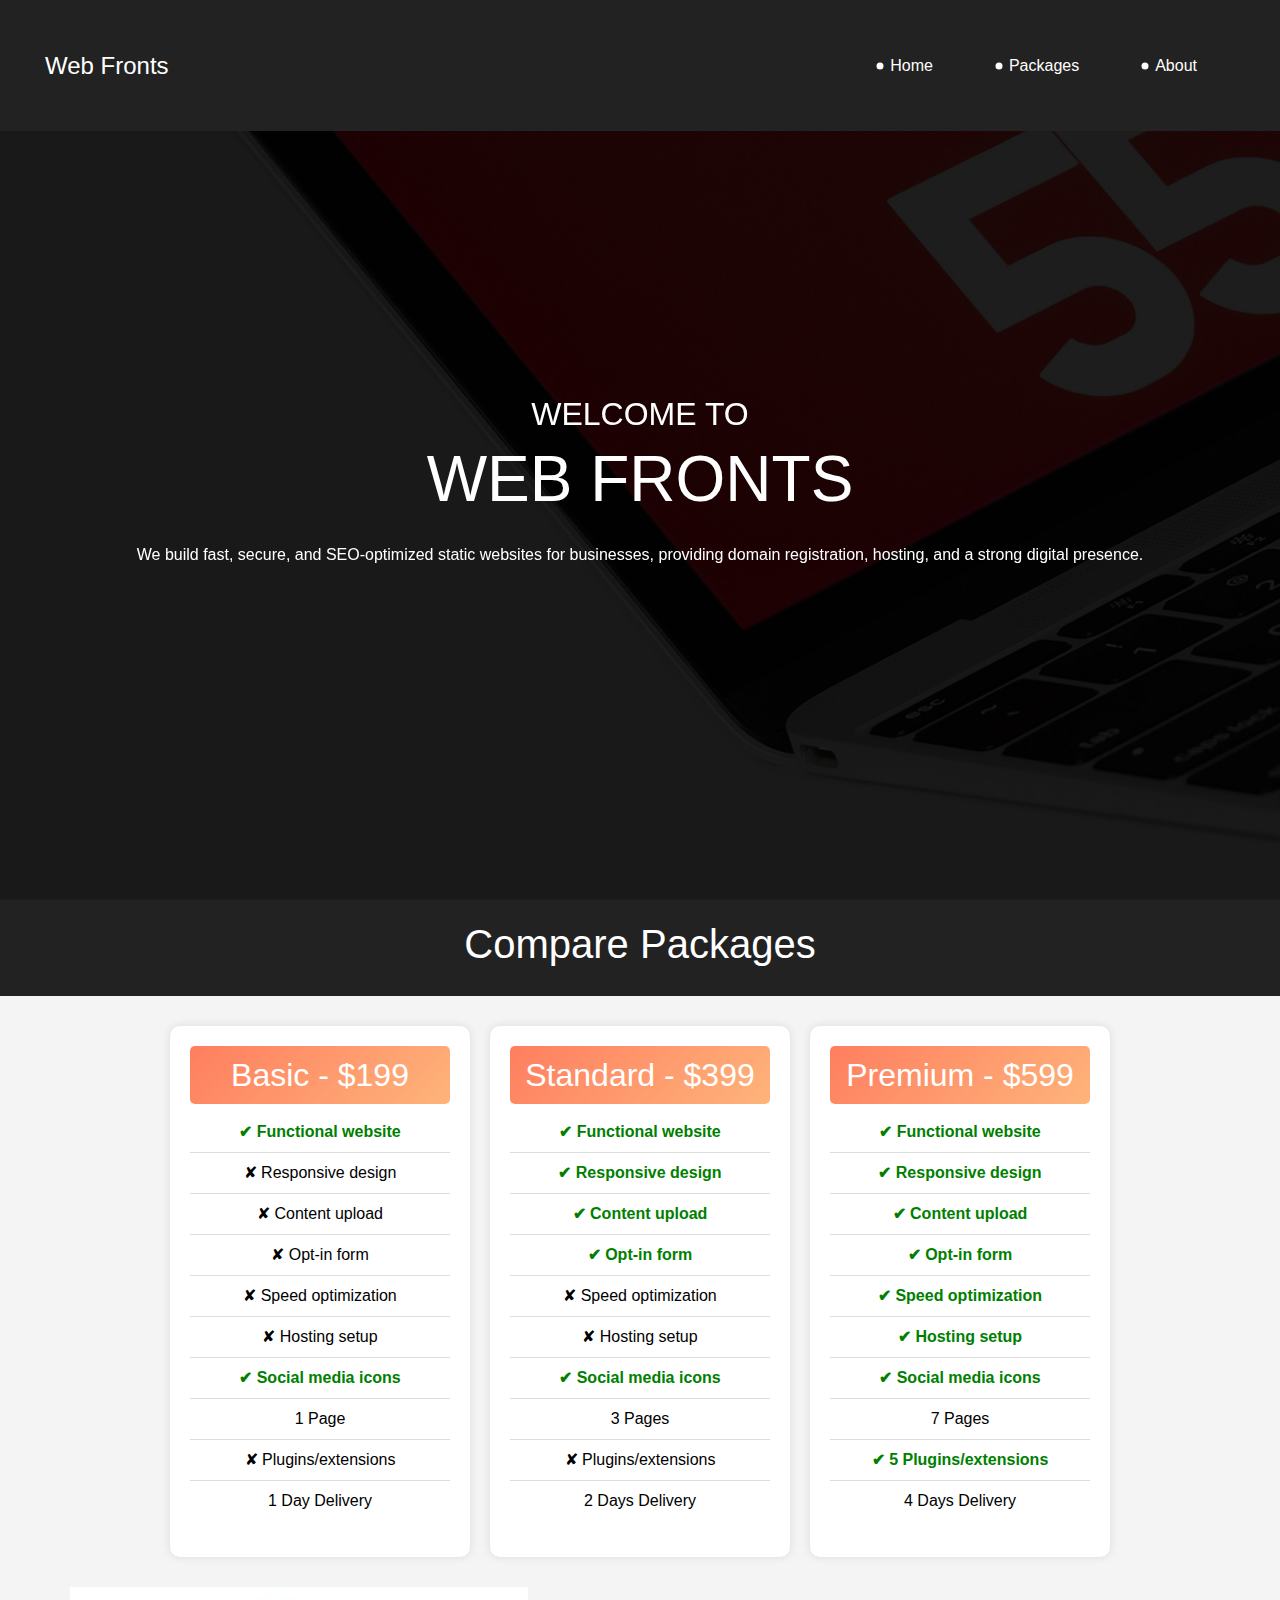
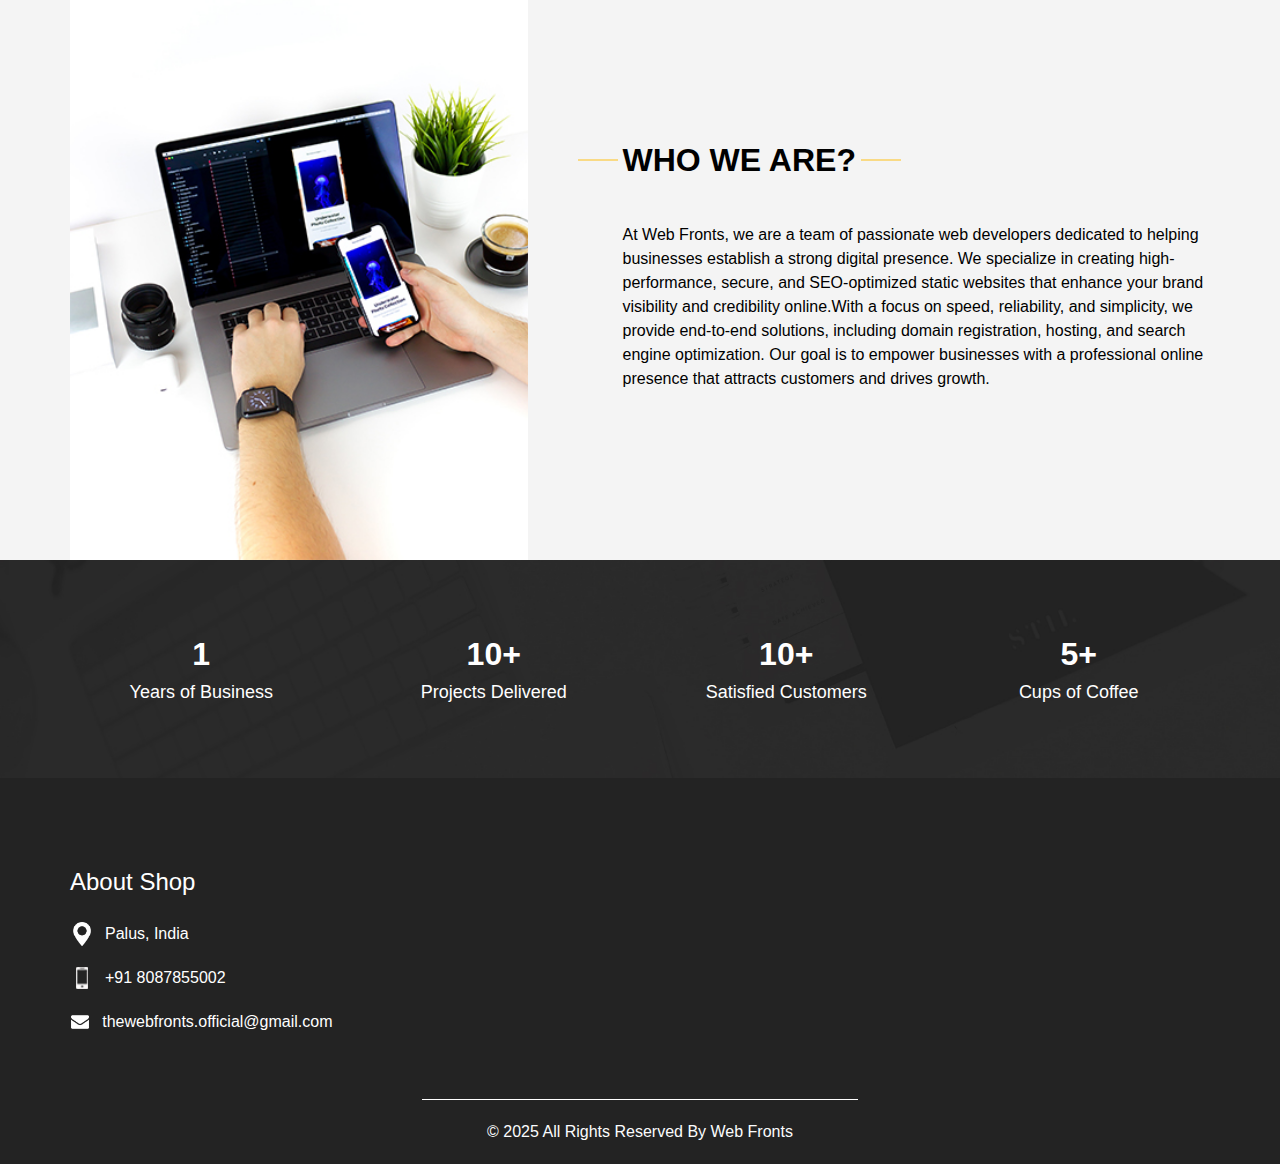
<file: index.html>
<!DOCTYPE html>
<html>

<head>
  <!-- Basic -->
  <meta charset="utf-8" />
  <meta http-equiv="X-UA-Compatible" content="IE=edge" />
  <!-- Mobile Metas -->
  <meta name="viewport" content="width=device-width, initial-scale=1, shrink-to-fit=no" />
  <!-- Site Metas -->
  <meta name="keywords" content="Web Developement" />
  <meta name="description" content="Web Developement" />
  <meta name="author" content="Harshal Gavali" />

  <title>Web Fronts</title>
  <link rel="icon" type="image/png" href="./images/logo.jpeg">


  <!-- bootstrap core css -->
  <link rel="stylesheet" type="text/css" href="css/bootstrap.css" />

  <!-- Custom styles for this template -->
  <link href="css/style.css" rel="stylesheet" />
  <!-- responsive style -->
  <link href="css/responsive.css" rel="stylesheet" />
  <!-- package style -->
  <link href="css/package.css" rel="stylesheet" />

</head>

<body>
  <div class="hero_area">
    <!-- header section strats -->
    <header class="header_section">
      <div class="container-fluid">
        <nav class="navbar navbar-expand-lg custom_nav-container pt-3">
          <a class="navbar-brand" href="index.html">
            <span>
              Web Fronts
            </span>
          </a>
          <button class="navbar-toggler" type="button" data-toggle="collapse" data-target="#navbarSupportedContent" aria-controls="navbarSupportedContent" aria-expanded="false" aria-label="Toggle navigation">
            <span class="navbar-toggler-icon"></span>
          </button>

          <div class="collapse navbar-collapse" id="navbarSupportedContent">
            <div class="d-flex ml-auto flex-column flex-lg-row align-items-center">
              <ul class="navbar-nav  ">
                <li class="nav-item active">
                  <a class="nav-link" href="index.html">Home <span class="sr-only">(current)</span></a>
                </li>
                <li class="nav-item">
                  <a class="nav-link" href="packages.html">Packages</a>
                </li>
                <li class="nav-item">
                  <a class="nav-link" href="about.html"> About </a>
                </li>
                
                
              </ul>
          
            </div>
          </div>
        </nav>
      </div>
    </header>
    <!-- end header section -->
    <!-- slider section -->
    <section class=" slider_section position-relative">
      <div class="container">
        <div id="carouselExampleIndicators" class="carousel slide" data-ride="carousel">
          <div class="carousel-inner">
            <div class="carousel-item active">
              <div class="row">
                <div class="col">
                  <div class="detail-box">
                    <div>
                      <h2>
                        welcome to

                      </h2>
                      <h1>
                        Web Fronts
                      </h1>
                      <p>
                        We build fast, secure, and SEO-optimized static websites for businesses, providing domain registration, hosting, and a strong digital presence.
                      </p>
                    </div>
                  </div>
                </div>
              </div>
            </div>
          </div>
        </div>
      </div>
    </section>
  </div>

  
<!-- Package Section -->

<div>
  <header>
    <h1>Compare Packages</h1>
</header>
<div class="package-container">
    <div class="package-card">
        <h2>Basic - $199</h2>
        <ul>
            <li class="checkmark">✔ Functional website</li>
            <li class="crossmark">✘ Responsive design</li>
            <li class="crossmark">✘ Content upload</li>
            <li class="crossmark">✘ Opt-in form</li>
            <li class="crossmark">✘ Speed optimization</li>
            <li class="crossmark">✘ Hosting setup</li>
            <li class="checkmark">✔ Social media icons</li>
            <li>1 Page</li>
            <li class="crossmark">✘ Plugins/extensions</li>
            <li>1 Day Delivery</li>
        </ul>
    </div>
    <div class="package-card">
        <h2>Standard - $399</h2>
        <ul>
            <li class="checkmark">✔ Functional website</li>
            <li class="checkmark">✔ Responsive design</li>
            <li class="checkmark">✔ Content upload</li>
            <li class="checkmark">✔ Opt-in form</li>
            <li class="crossmark">✘ Speed optimization</li>
            <li class="crossmark">✘ Hosting setup</li>
            <li class="checkmark">✔ Social media icons</li>
            <li>3 Pages</li>
            <li class="crossmark">✘ Plugins/extensions</li>
            <li>2 Days Delivery</li>
        </ul>
    </div>
    <div class="package-card">
        <h2>Premium - $599</h2>
        <ul>
            <li class="checkmark">✔ Functional website</li>
            <li class="checkmark">✔ Responsive design</li>
            <li class="checkmark">✔ Content upload</li>
            <li class="checkmark">✔ Opt-in form</li>
            <li class="checkmark">✔ Speed optimization</li>
            <li class="checkmark">✔ Hosting setup</li>
            <li class="checkmark">✔ Social media icons</li>
            <li>7 Pages</li>
            <li class="checkmark">✔ 5 Plugins/extensions</li>
            <li>4 Days Delivery</li>
        </ul>
    </div>
</div>
</div>
<!-- End of package section  -->

 
<!-- who section -->

<section class="who_section ">
  <div class="container">
    <div class="row">
      <div class="col-md-5">
        <div class="img-box">
          <img src="images/who-img.jpg" alt="">
        </div>
      </div>
      <div class="col-md-7">
        <div class="detail-box">
          <div class="heading_container">
            <h2>
              WHO WE ARE?
            </h2>
          </div>
          <p>
            At Web Fronts, we are a team of passionate web developers 
            dedicated to helping businesses establish a strong digital presence. 
            We specialize in creating high-performance, secure, and SEO-optimized static websites 
            that enhance your brand visibility and credibility online.With a focus on speed, reliability, and 
            simplicity, we provide end-to-end solutions, including domain registration, hosting, and 
            search engine optimization. Our goal is to empower businesses with a professional online presence 
            that attracts customers and drives growth.
          </p>
        </div>
      </div>
    </div>
  </div>
</section>

<!-- end who section -->
  

  <!-- target section -->
  <section class="target_section layout_padding2">
    <div class="container">
      <div class="row">
        <div class="col-md-3 col-sm-6">
          <div class="detail-box">
            <h2>
              1
            </h2>
            <h5>
              Years of Business
            </h5>
          </div>
        </div>
        <div class="col-md-3 col-sm-6">
          <div class="detail-box">
            <h2>
              10+
            </h2>
            <h5>
              Projects Delivered
            </h5>
          </div>
        </div>
        <div class="col-md-3 col-sm-6">
          <div class="detail-box">
            <h2>
              10+
            </h2>
            <h5>
              Satisfied Customers
            </h5>
          </div>
        </div>
        <div class="col-md-3 col-sm-6">
          <div class="detail-box">
            <h2>
              5+
            </h2>
            <h5>
              Cups of Coffee
            </h5>
          </div>
        </div>
      </div>
    </div>
  </section>

  <!-- end target section -->


  <!-- info section -->
  <section class="info_section ">
    <div class="container">
      <div class="row">
        <div class="col-md-3">
          <div class="info_contact">
            <h5>
              About Shop
            </h5>
            <div>
              <div class="img-box">
                <img src="images/location-white.png" width="18px" alt="">
              </div>
              <p>
                Palus, India
              </p>
            </div>
            <div>
              <div class="img-box">
                <img src="images/telephone-white.png" width="12px" alt="">
              </div>
              <p>
                +91 8087855002
              </p>
            </div>
            <div>
              <div class="img-box">
                <img src="images/envelope-white.png" width="18px" alt="">
              </div>
              <p>
                thewebfronts.official@gmail.com
              </p>
            </div>
          </div>
        </div>
      </div>
    </div>
  </section>  
  <!-- end info_section -->


  <!-- footer section -->
  <section class="container-fluid footer_section">
    <p>
      &copy; 2025 All Rights Reserved By
      <a>Web Fronts</a>    
    </p>
  </section>
  <!-- footer section -->

  <script type="text/javascript" src="js/jquery-3.4.1.min.js"></script>
  <script type="text/javascript" src="js/bootstrap.js"></script>
  <script type="text/javascript" src="https://cdnjs.cloudflare.com/ajax/libs/OwlCarousel2/2.3.4/owl.carousel.min.js">
  </script>
  <!-- owl carousel script 
    -->
  <script type="text/javascript">
    $(".owl-carousel").owlCarousel({
      loop: true,
      margin: 0,
      navText: [],
      center: true,
      autoplay: true,
      autoplayHoverPause: true,
      responsive: {
        0: {
          items: 1
        },
        1000: {
          items: 3
        }
      }
    });
  </script>
  <!-- end owl carousel script -->
  
</body>

</html>
</file>
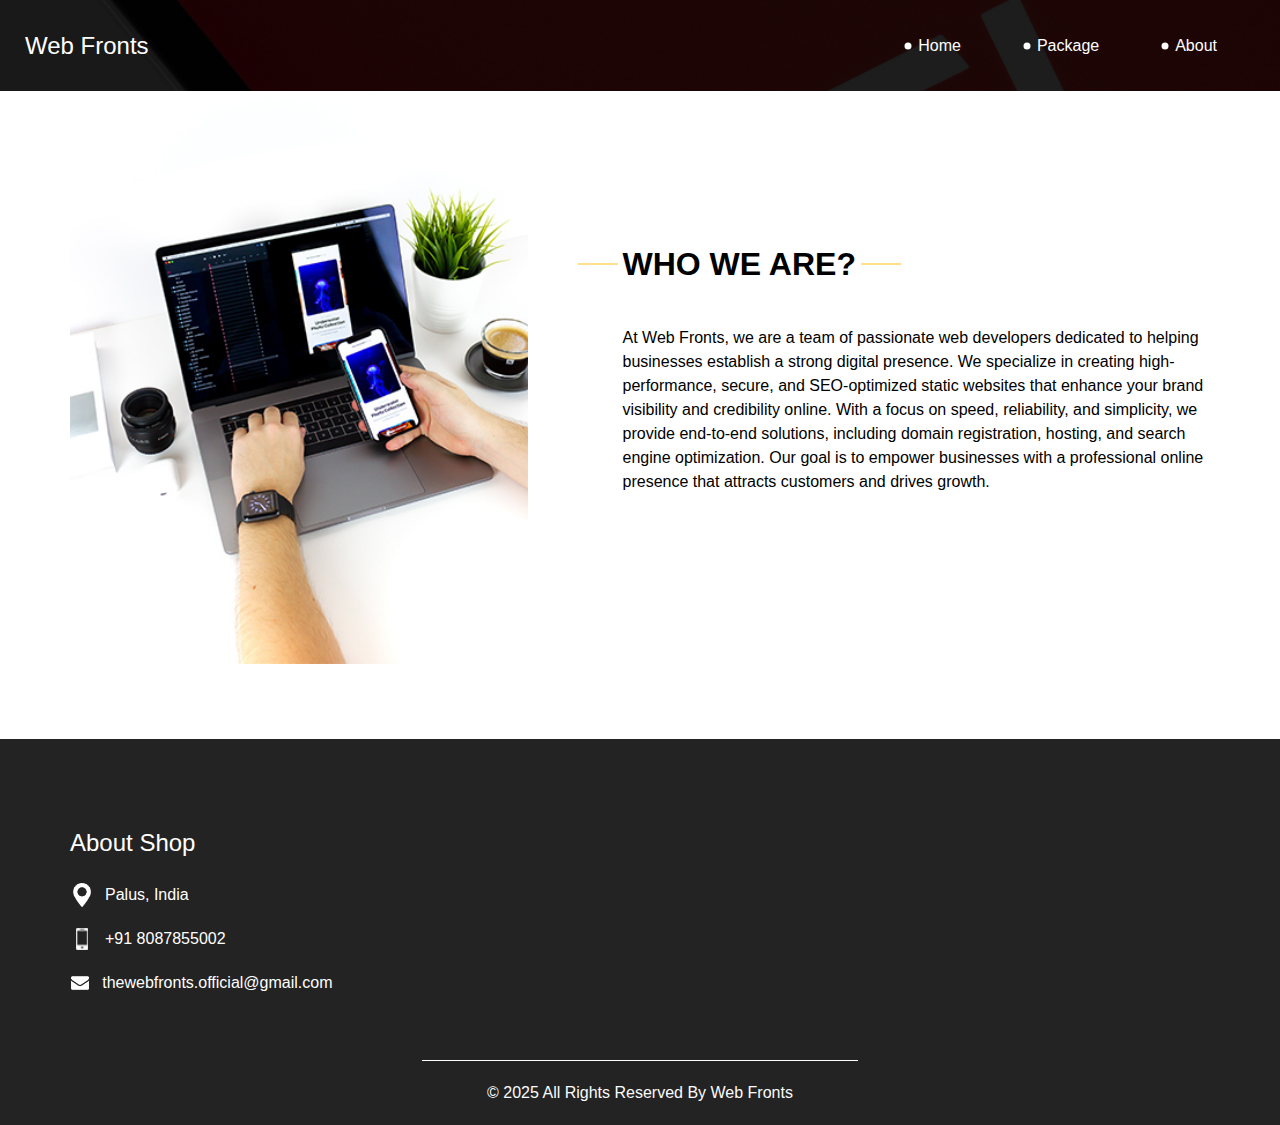
<file: about.html>
<!DOCTYPE html>
<html>

<head>
  <!-- Basic -->
  <meta charset="utf-8" />
  <meta http-equiv="X-UA-Compatible" content="IE=edge" />
  <!-- Mobile Metas -->
  <meta name="viewport" content="width=device-width, initial-scale=1, shrink-to-fit=no" />
  <!-- Site Metas -->
  <meta name="keywords" content="Web Developement" />
  <meta name="description" content="Web Developement" />
  <meta name="author" content="Harshal Gavali" />

  <title>Web Fronts</title>
  <link rel="icon" type="image/png" href="./images/logo.jpeg">



  <!-- bootstrap core css -->
  <link rel="stylesheet" type="text/css" href="css/bootstrap.css" />

  <!-- Custom styles for this template -->
  <link href="css/style.css" rel="stylesheet" />
  <!-- responsive style -->
  <link href="css/responsive.css" rel="stylesheet" />
</head>

<body class="sub_page">
  <div class="hero_area">
    <!-- header section strats -->
    <header class="header_section">
      <div class="container-fluid">
        <nav class="navbar navbar-expand-lg custom_nav-container pt-3">
          <a class="navbar-brand" href="index.html">
            <span>
              Web Fronts
            </span>
          </a>
          <button class="navbar-toggler" type="button" data-toggle="collapse" data-target="#navbarSupportedContent" aria-controls="navbarSupportedContent" aria-expanded="false" aria-label="Toggle navigation">
            <span class="navbar-toggler-icon"></span>
          </button>

          <div class="collapse navbar-collapse" id="navbarSupportedContent">
            <div class="d-flex ml-auto flex-column flex-lg-row align-items-center">
              <ul class="navbar-nav  ">
                <li class="nav-item active">
                  <a class="nav-link" href="index.html">Home <span class="sr-only">(current)</span></a>
                </li>
                <li class="nav-item">
                  <a class="nav-link" href="packages.html"> Package </a>
                </li>
                <li class="nav-item">
                  <a class="nav-link" href="about.html"> About </a>
                </li>
               
              </ul>
            </div>
          </div>
        </nav>
      </div>
    </header>
    <!-- end header section -->
  </div>


  <!-- who section -->

  <section class="who_section layout_padding">
    <div class="container">
      <div class="row">
        <div class="col-md-5">
          <div class="img-box">
            <img src="images/who-img.jpg" alt="">
          </div>
        </div>
        <div class="col-md-7">
          <div class="detail-box">
            <div class="heading_container">
              <h2>
                WHO WE ARE?
              </h2>
            </div>
            <p>
              At Web Fronts, we are a team of passionate web developers dedicated to helping businesses establish a 
              strong digital presence. We specialize in creating high-performance, secure, and SEO-optimized static 
              websites that enhance your brand visibility and credibility online. With a focus on speed, reliability, 
              and simplicity, we provide end-to-end solutions, including domain registration, hosting, and search engine 
              optimization. Our goal is to empower businesses with a professional online presence that attracts customers 
              and drives growth.
            </p>
          
          </div>
        </div>
      </div>
    </div>
  </section>

  <!-- end who section -->


  <!-- info section -->
  <section class="info_section ">
    <div class="container">
      <div class="row">
        <div class="col-md-3">
          <div class="info_contact">
            <h5>
              About Shop
            </h5>
            <div>
              <div class="img-box">
                <img src="images/location-white.png" width="18px" alt="">
              </div>
              <p>
                Palus, India
              </p>
            </div>
            <div>
              <div class="img-box">
                <img src="images/telephone-white.png" width="12px" alt="">
              </div>
              <p>
                +91 8087855002
              </p>
            </div>
            <div>
              <div class="img-box">
                <img src="images/envelope-white.png" width="18px" alt="">
              </div>
              <p>
                thewebfronts.official@gmail.com
              </p>
            </div>
          </div>
        </div>
      </div>
    </div>    
  </section>

  <!-- end info_section -->


  <!-- footer section -->
  <section class="container-fluid footer_section">
    <p>
      &copy; 2025 All Rights Reserved By
      <a>Web Fronts</a>
    </p>
  </section>
  <!-- footer section -->

  <script type="text/javascript" src="js/jquery-3.4.1.min.js"></script>
  <script type="text/javascript" src="js/bootstrap.js"></script>
  <script type="text/javascript" src="https://cdnjs.cloudflare.com/ajax/libs/OwlCarousel2/2.3.4/owl.carousel.min.js">
  </script>
  <!-- owl carousel script 
    -->
  <script type="text/javascript">
    $(".owl-carousel").owlCarousel({
      loop: true,
      margin: 0,
      navText: [],
      center: true,
      autoplay: true,
      autoplayHoverPause: true,
      responsive: {
        0: {
          items: 1
        },
        1000: {
          items: 3
        }
      }
    });
  </script>
  <!-- end owl carousel script -->

</body>

</html>
</file>
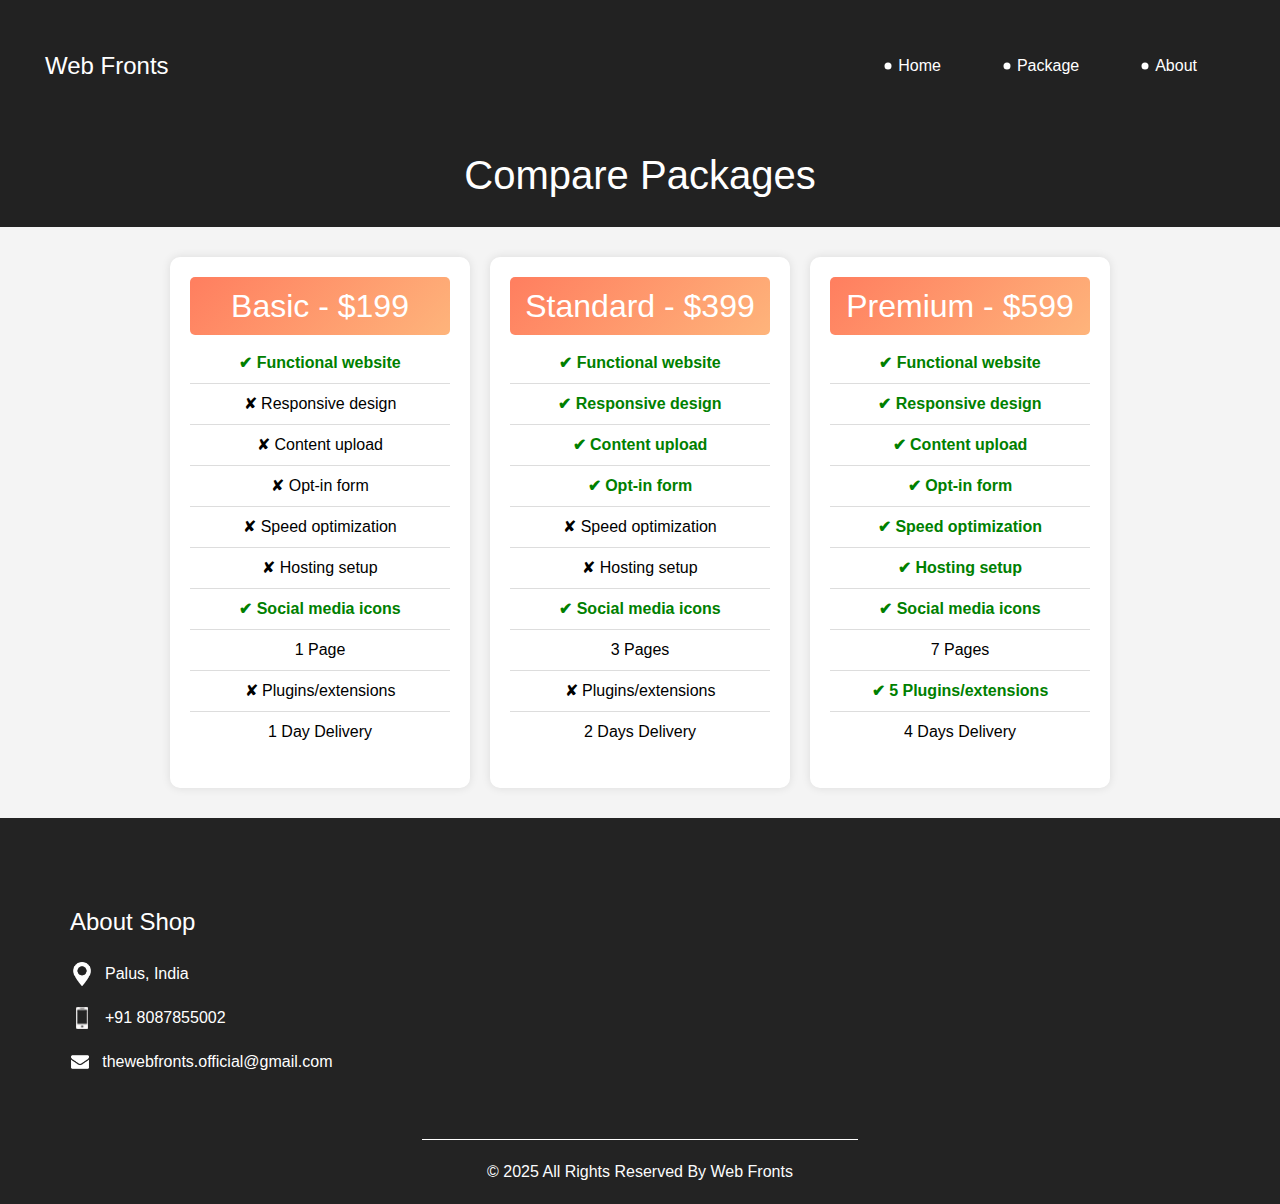
<file: packages.html>
<!-- New Packages Page -->
<!DOCTYPE html>
<html lang="en">
<head>
    <!-- Basic -->
  <meta charset="utf-8" />
  <meta http-equiv="X-UA-Compatible" content="IE=edge" />
  <!-- Mobile Metas -->
  <meta name="viewport" content="width=device-width, initial-scale=1, shrink-to-fit=no" />
  <!-- Site Metas -->
  <meta name="keywords" content="Web Developement" />
  <meta name="description" content="Web Developement" />
  <meta name="author" content="Harshal Gavali" />

  <title>Web Fronts Packages</title>
  <link rel="icon" type="image/png" href="./images/logo.jpeg">



  <!-- bootstrap core css -->
  <link rel="stylesheet" type="text/css" href="css/bootstrap.css" />

  <!-- Custom styles for this template -->
  <link href="css/style.css" rel="stylesheet" />
  <!-- responsive style -->
  <link href="css/responsive.css" rel="stylesheet" />

  <link href="css/package.css" rel="stylesheet" />

</head>
<body class="sub_page">
    <div class="hero_area">
        <!-- header section strats -->
        <header class="header_section">
          <div class="container-fluid">
            <nav class="navbar navbar-expand-lg custom_nav-container pt-3">
              <a class="navbar-brand" href="index.html">
                <span>
                  Web Fronts
                </span>
              </a>
              <button class="navbar-toggler" type="button" data-toggle="collapse" data-target="#navbarSupportedContent" aria-controls="navbarSupportedContent" aria-expanded="false" aria-label="Toggle navigation">
                <span class="navbar-toggler-icon"></span>
              </button>
    
              <div class="collapse navbar-collapse" id="navbarSupportedContent">
                <div class="d-flex ml-auto flex-column flex-lg-row align-items-center">
                  <ul class="navbar-nav  ">
                    <li class="nav-item active">
                      <a class="nav-link" href="index.html">Home <span class="sr-only">(current)</span></a>
                    </li>

                    <li class="nav-item">
                        <a class="nav-link" href="packages.html"> Package </a>
                    </li>

                    <li class="nav-item">
                      <a class="nav-link" href="about.html"> About </a>
                    </li>
                  </ul>
                </div>
              </div>
            </nav>
          </div>
        </header>
        <!-- end header section -->
      </div>

      <header>
        <h1>Compare Packages</h1>
    </header>
    <div class="package-container">
        <div class="package-card">
            <h2>Basic - $199</h2>
            <ul>
                <li class="checkmark">✔ Functional website</li>
                <li class="crossmark">✘ Responsive design</li>
                <li class="crossmark">✘ Content upload</li>
                <li class="crossmark">✘ Opt-in form</li>
                <li class="crossmark">✘ Speed optimization</li>
                <li class="crossmark">✘ Hosting setup</li>
                <li class="checkmark">✔ Social media icons</li>
                <li>1 Page</li>
                <li class="crossmark">✘ Plugins/extensions</li>
                <li>1 Day Delivery</li>
            </ul>
        </div>
        <div class="package-card">
            <h2>Standard - $399</h2>
            <ul>
                <li class="checkmark">✔ Functional website</li>
                <li class="checkmark">✔ Responsive design</li>
                <li class="checkmark">✔ Content upload</li>
                <li class="checkmark">✔ Opt-in form</li>
                <li class="crossmark">✘ Speed optimization</li>
                <li class="crossmark">✘ Hosting setup</li>
                <li class="checkmark">✔ Social media icons</li>
                <li>3 Pages</li>
                <li class="crossmark">✘ Plugins/extensions</li>
                <li>2 Days Delivery</li>
            </ul>
        </div>
        <div class="package-card">
            <h2>Premium - $599</h2>
            <ul>
                <li class="checkmark">✔ Functional website</li>
                <li class="checkmark">✔ Responsive design</li>
                <li class="checkmark">✔ Content upload</li>
                <li class="checkmark">✔ Opt-in form</li>
                <li class="checkmark">✔ Speed optimization</li>
                <li class="checkmark">✔ Hosting setup</li>
                <li class="checkmark">✔ Social media icons</li>
                <li>7 Pages</li>
                <li class="checkmark">✔ 5 Plugins/extensions</li>
                <li>4 Days Delivery</li>
            </ul>
        </div>
    </div>

<!-- info section -->
<section class="info_section ">
    <div class="container">
      <div class="row">
        <div class="col-md-3">
          <div class="info_contact">
            <h5>
              About Shop
            </h5>
            <div>
              <div class="img-box">
                <img src="images/location-white.png" width="18px" alt="">
              </div>
              <p>
                Palus, India
              </p>
            </div>
            <div>
              <div class="img-box">
                <img src="images/telephone-white.png" width="12px" alt="">
              </div>
              <p>
                +91 8087855002
              </p>
            </div>
            <div>
              <div class="img-box">
                <img src="images/envelope-white.png" width="18px" alt="">
              </div>
              <p>
                thewebfronts.official@gmail.com
              </p>
            </div>
          </div>
        </div>
      </div>
    </div>    
  </section>

  <!-- end info_section -->


  <!-- footer section -->
  <section class="container-fluid footer_section">
    <p>
      &copy; 2025 All Rights Reserved By
      <a>Web Fronts</a>
    </p>
  </section>
  <!-- footer section -->

  <script type="text/javascript" src="js/jquery-3.4.1.min.js"></script>
  <script type="text/javascript" src="js/bootstrap.js"></script>
  <script type="text/javascript" src="https://cdnjs.cloudflare.com/ajax/libs/OwlCarousel2/2.3.4/owl.carousel.min.js">
  </script>
  <!-- owl carousel script 
    -->
  <script type="text/javascript">
    $(".owl-carousel").owlCarousel({
      loop: true,
      margin: 0,
      navText: [],
      center: true,
      autoplay: true,
      autoplayHoverPause: true,
      responsive: {
        0: {
          items: 1
        },
        1000: {
          items: 3
        }
      }
    });
  </script>
  <!-- end owl carousel script -->
</body>
</html>
</file>
<file: css/style.css>
body {
  font-family: "Poppins", sans-serif;
  color: #000000;
  background-color: #ffffff;
}

html, body {
  overflow-x: hidden;
  width: 100%;
}

.layout_padding {
  padding: 75px 0;
}

.layout_padding2 {
  padding: 45px 0;
}

.layout_padding2-top {
  padding-top: 45px;
}

.layout_padding2-bottom {
  padding-bottom: 45px;
}

.layout_padding-top {
  padding-top: 75px;
}

.layout_padding-bottom {
  padding-bottom: 75px;
}

.heading_container {
  display: -webkit-box;
  display: -ms-flexbox;
  display: flex;
  -webkit-box-orient: vertical;
  -webkit-box-direction: normal;
      -ms-flex-direction: column;
          flex-direction: column;
  -webkit-box-align: start;
      -ms-flex-align: start;
          align-items: flex-start;
}

.heading_container h2 {
  font-weight: bold;
  text-transform: uppercase;
  position: relative;
}

.heading_container h2::before, .heading_container h2::after {
  content: "";
  position: absolute;
  top: 50%;
  width: 40px;
  height: 1px;
  background-color: #fec016;
}

.heading_container h2::before {
  left: -5px;
  -webkit-transform: translate(-100%, -50%);
          transform: translate(-100%, -50%);
}

.heading_container h2::after {
  right: -5px;
  -webkit-transform: translate(100%, -50%);
          transform: translate(100%, -50%);
}

/*header section*/
.hero_area {
  height: 100vh;
  background-color: #b5caee;
  background-image: url(../images/hero-bg.jpg);
  background-size: cover;
}

.sub_page .hero_area {
  height: auto;
}

.sub_page .who_section.layout_padding {
  padding-top: 0;
}

.hero_area.sub_pages {
  height: auto;
}

.header_section .container-fluid {
  padding-right: 25px;
  padding-left: 25px;
}

.header_section .nav_container {
  margin: 0 auto;
}

.custom_nav-container.navbar-expand-lg .navbar-nav .nav-link {
  margin: 10px 30px;
  color: #ffffff;
  text-align: center;
  position: relative;
}

.custom_nav-container.navbar-expand-lg .navbar-nav .nav-link::before {
  content: "";
  position: absolute;
  top: 50%;
  left: -2px;
  -webkit-transform: translate(-50%, -50%);
          transform: translate(-50%, -50%);
  width: 7px;
  height: 7px;
  border-radius: 100%;
  background-color: #ffffff;
}

a,
a:hover,
a:focus {
  text-decoration: none;
}

a:hover,
a:focus {
  color: initial;
}

.btn,
.btn:focus {
  outline: none !important;
  -webkit-box-shadow: none;
          box-shadow: none;
}

.user_option {
  display: -webkit-box;
  display: -ms-flexbox;
  display: flex;
  -webkit-box-align: center;
      -ms-flex-align: center;
          align-items: center;
}

.custom_nav-container .nav_search-btn {
  background-image: url(../images/search-icon.png);
  background-size: 22px;
  background-repeat: no-repeat;
  background-position-y: 7px;
  width: 35px;
  height: 35px;
  padding: 0;
  border: none;
}

.navbar-brand {
  display: -webkit-box;
  display: -ms-flexbox;
  display: flex;
  -webkit-box-align: center;
      -ms-flex-align: center;
          align-items: center;
  font-family: 'Open Sans', sans-serif;
}

.navbar-brand span {
  font-size: 24px;
  color: #ffffff;
}

.custom_nav-container {
  z-index: 99999;
  padding: 15px 0;
}

.custom_nav-container .navbar-toggler {
  outline: none;
}

.custom_nav-container .navbar-toggler .navbar-toggler-icon {
  background-image: url(../images/menu.png);
  background-size: 55px;
}

/*end header section*/
.slider_section {
  height: 90%;
  display: -webkit-box;
  display: -ms-flexbox;
  display: flex;
  -webkit-box-align: center;
      -ms-flex-align: center;
          align-items: center;
  color: #ffffff;
}

.slider_section .detail-box {
  text-align: center;
  margin-bottom: 110px;
}

.slider_section .detail-box h1 {
  font-size: 4rem;
  text-transform: uppercase;
}

.slider_section .detail-box h2 {
  text-transform: uppercase;
}

.slider_section .detail-box p {
  margin-top: 25px;
}

.slider_section .detail-box a {
  display: inline-block;
  padding: 10px 55px;
  background-color: #ffffff;
  border: 1px solid #ffffff;
  color: #000000;
  border-radius: 20px 20px 0 20px;
  margin-top: 35px;
}

.slider_section .detail-box a:hover {
  background-color: transparent;
  color: #ffffff;
}

.slider_section #carouselExampleIndicators {
  bottom: 0;
}

.slider_section #carouselExampleIndicators li {
  width: 15px;
  height: 15px;
  background-color: transparent;
  border: 3px solid #ffffff;
  border-radius: 100%;
  opacity: 1;
}

.do_section .heading_container {
  -webkit-box-align: center;
      -ms-flex-align: center;
          align-items: center;
  text-align: center;
}

.do_section .do_container {
  display: -webkit-box;
  display: -ms-flexbox;
  display: flex;
  -ms-flex-wrap: wrap;
      flex-wrap: wrap;
  -webkit-box-pack: center;
      -ms-flex-pack: center;
          justify-content: center;
  padding-top: 10px;
}

.do_section .do_container .box {
  text-align: center;
  position: relative;
  z-index: 5;
  margin: 35px 25px 0 25px;
}

.do_section .do_container .box .img-box {
  width: 120px;
  height: 120px;
  display: -webkit-box;
  display: -ms-flexbox;
  display: flex;
  -webkit-box-pack: center;
      -ms-flex-pack: center;
          justify-content: center;
  -webkit-box-align: center;
      -ms-flex-align: center;
          align-items: center;
  background-color: #353434;
  border-radius: 100%;
}

.do_section .do_container .box .img-box img {
  width: 45px;
}

.do_section .do_container .box .detail-box {
  margin-top: 35px;
}

.do_section .do_container .box:hover .img-box {
  background-color: #fec016;
}

.do_section .do_container .arrow_bg::before {
  content: "";
  position: absolute;
  top: -23px;
  left: -17px;
  width: 262%;
  height: 90%;
  z-index: 3;
  background-size: cover;
}

.do_section .do_container .arrow-start::before {
  background-image: url(../images/arrow-start.png);
}

.do_section .do_container .arrow-middle::before {
  background-image: url(../images/arrow-middle.png);
}

.do_section .do_container .arrow-end::before {
  background-image: url(../images/arrow-end.png);
}

.who_section .row {
  -webkit-box-align: center;
      -ms-flex-align: center;
          align-items: center;
}

.who_section .img-box img {
  width: 100%;
}

.who_section .detail-box {
  margin-left: 65px;
}

.who_section .detail-box p {
  margin-top: 35px;
}

.who_section .detail-box a {
  display: inline-block;
  padding: 8px 30px;
  background-color: #353434;
  border: 1px solid #353434;
  color: #ffffff;
  border-radius: 20px 20px 0 20px;
  margin-top: 35px;
}

.who_section .detail-box a:hover {
  background-color: transparent;
  color: #353434;
}

.work_section .work_container {
  display: -webkit-box;
  display: -ms-flexbox;
  display: flex;
  -ms-flex-wrap: wrap;
      flex-wrap: wrap;
  margin: 0 -1%;
}

.work_section .work_container .box {
  min-width: 300px;
  display: -webkit-box;
  display: -ms-flexbox;
  display: flex;
  -webkit-box-align: stretch;
      -ms-flex-align: stretch;
          align-items: stretch;
}

.work_section .work_container .box img {
  width: 100%;
}

.work_section .work_container .box.b-2, .work_section .work_container .box.b-3 {
  width: 43.5%;
}

.work_section .work_container .box.b-1, .work_section .work_container .box.b-4 {
  width: 56.5%;
}

.client_section {
  padding-bottom: 150px;
}

.client_section .heading_container {
  -webkit-box-align: center;
      -ms-flex-align: center;
          align-items: center;
  margin-bottom: 45px;
}

.client_section .box {
  padding: 20px;
  display: -webkit-box;
  display: -ms-flexbox;
  display: flex;
  -webkit-box-orient: vertical;
  -webkit-box-direction: normal;
      -ms-flex-direction: column;
          flex-direction: column;
  -webkit-box-align: center;
      -ms-flex-align: center;
          align-items: center;
  text-align: center;
  margin: 20px;
}

.client_section .box .img-box {
  width: 60px;
}

.client_section .box .img-box img {
  width: 100%;
}

.client_section .box .detail-box {
  margin-top: 35px;
  display: -webkit-box;
  display: -ms-flexbox;
  display: flex;
  -webkit-box-orient: vertical;
  -webkit-box-direction: normal;
      -ms-flex-direction: column;
          flex-direction: column;
  -webkit-box-align: center;
      -ms-flex-align: center;
          align-items: center;
}

.client_section .box .detail-box h5 {
  text-transform: uppercase;
  font-weight: bold;
  font-size: 18px;
}

.client_section .box .detail-box h5 span {
  text-transform: none;
  font-size: 16px;
  font-weight: normal;
  color: #fec016;
}

.client_section .box .detail-box img {
  width: 15px;
  margin: 35px 0;
}

.client_section .carousel-wrap {
  margin: 0 auto;
  padding: 0;
  position: relative;
}

.client_section .owl-nav > div {
  margin-top: -26px;
  position: absolute;
  top: 50%;
  color: #cdcbcd;
}

.client_section .owl-carousel .owl-nav .owl-prev,
.client_section .owl-carousel .owl-nav .owl-next {
  width: 50px;
  height: 50px;
  background-color: #000000;
  background-size: 16px;
  background-position: center;
  border-radius: 100%;
  background-repeat: no-repeat;
  position: absolute;
  bottom: -75px;
  outline: none;
}

.client_section .owl-carousel .owl-nav .owl-prev:hover,
.client_section .owl-carousel .owl-nav .owl-next:hover {
  background-color: rgba(0, 0, 0, 0.8);
}

.client_section .owl-carousel .owl-nav .owl-prev {
  background-image: url(../images/prev.png);
  left: 50%;
  -webkit-transform: translateX(-102%);
          transform: translateX(-102%);
}

.client_section .owl-carousel .owl-nav .owl-next {
  right: 50%;
  background-image: url(../images/next.png);
  -webkit-transform: translateX(102%);
          transform: translateX(102%);
}

.client_section .owl-carousel .owl-dots.disabled,
.client_section .owl-carousel .owl-nav.disabled {
  display: block;
}

.client_section .owl-item.active.center .box {
  -webkit-box-shadow: 0 0 20px 0 rgba(0, 0, 0, 0.2);
          box-shadow: 0 0 20px 0 rgba(0, 0, 0, 0.2);
}

.target_section {
  background-image: url(../images/target-bg.jpg);
  background-size: cover;
  color: #ffffff;
  text-align: center;
}

.target_section .detail-box {
  margin: 30px 0;
}

.target_section h2 {
  font-weight: bold;
}

.target_section h5 {
  font-size: 18px;
  font-weight: 500;
}

/* contact section */
.contact_section .heading_container {
  -webkit-box-align: center;
      -ms-flex-align: center;
          align-items: center;
}

.contact_section .contact-form {
  padding: 25px;
  border-radius: 20px;
}

.contact_section .contact-form input {
  border: none;
  outline: none;
  background-color: transparent;
  width: 100%;
  margin: 15px 0;
  padding: 10px 20px;
  border: 1px solid rgba(0, 0, 0, 0.4);
  border-radius: 30px;
}

.contact_section .contact-form input.input_message {
  height: 175px;
}

.contact_section .contact-form input::-webkit-input-placeholder {
  color: rgba(0, 0, 0, 0.4);
}

.contact_section .contact-form input:-ms-input-placeholder {
  color: rgba(0, 0, 0, 0.4);
}

.contact_section .contact-form input::-ms-input-placeholder {
  color: rgba(0, 0, 0, 0.4);
}

.contact_section .contact-form input::placeholder {
  color: rgba(0, 0, 0, 0.4);
}

.contact_section .contact-form button {
  border: none;
  outline: none;
  padding: 12px 50px;
  text-transform: uppercase;
  margin-top: 25px;
  background-color: #fec913;
  color: #fff;
  border-radius: 30px;
}

.contact_section .map_img-box {
  width: 80%;
  margin: 25px auto 0 auto;
}

.contact_section .map_img-box img {
  width: 100%;
}

/* end contact section */
.info_section {
  background-color: #232323;
  color: #ffffff;
  padding: 90px 0 45px 0;
}

.info_section h5 {
  margin-bottom: 25px;
  font-size: 24px;
}

.info_section .info_insta .insta_container > div {
  display: -webkit-box;
  display: -ms-flexbox;
  display: flex;
}

.info_section .info_insta .insta_container img {
  width: 100%;
}

.info_section .info_insta .insta_container .insta-box {
  margin: 5px;
  display: -webkit-box;
  display: -ms-flexbox;
  display: flex;
  -webkit-box-align: stretch;
      -ms-flex-align: stretch;
          align-items: stretch;
  background-color: #ffffff;
  padding: 10px 20px;
}

.info_section .info_contact .img-box {
  width: 35px;
  display: -webkit-box;
  display: -ms-flexbox;
  display: flex;
  -webkit-box-pack: center;
      -ms-flex-pack: center;
          justify-content: center;
}

.info_section .info_contact p {
  margin: 0;
}

.info_section .info_contact > div {
  display: -webkit-box;
  display: -ms-flexbox;
  display: flex;
  -webkit-box-align: center;
      -ms-flex-align: center;
          align-items: center;
  margin: 20px 0;
}

.info_section .info_contact > div img {
  height: auto;
  margin-right: 12px;
}

.info_section .info_form form input {
  outline: none;
  width: 100%;
  padding: 7px 10px;
}

.info_section .info_form form button {
  display: inline-block;
  padding: 8px 30px;
  background-color: #fbca47;
  border: 1px solid #fbca47;
  color: #ffffff;
  margin-top: 15px;
  text-transform: uppercase;
  font-size: 15px;
}

.info_section .info_form form button:hover {
  background-color: transparent;
  color: #fbca47;
}

.info_section .info_form .social_box {
  margin-top: 35px;
  width: 100%;
  display: -webkit-box;
  display: -ms-flexbox;
  display: flex;
}

.info_section .info_form .social_box a {
  margin-right: 25px;
}

/* footer section*/
.footer_section {
  background-color: #232323;
  font-weight: 500;
  display: -webkit-box;
  display: -ms-flexbox;
  display: flex;
  -webkit-box-pack: center;
      -ms-flex-pack: center;
          justify-content: center;
}

.footer_section p {
  padding: 20px 65px;
  color: #fbfcfd;
  margin: 0 auto;
  text-align: center;
  border-top: 1px solid #ffffff;
}

.footer_section a {
  color: #fbfcfd;
}

/* end footer section*/
/*# sourceMappingURL=style.css.map */
</file>
<file: css/responsive.css>
html, body {
    overflow-x: hidden;
    width: 100%;
  }

@media (max-width: 1120px) {
    .hero_area {
        height: auto;
    }

    .slider_section {
        padding: 50px 0;
    }

}

@media (max-width: 992px) {
    .user_option {
        flex-direction: column;
    }

    .custom_nav-container .nav_search-btn {
        background-position: center;
        margin-top: 10px;
    }

    .user_option a {
        margin-bottom: 10px;
    }

    .custom_nav-container.navbar-expand-lg .navbar-nav .nav-link {
        padding: 0 5px;
    }
}

@media (max-width: 768px) {

    .info_section .col-md-3 {
        text-align: center;
    }

    .info_section .col-md-3:not(:nth-last-child(1)) {
        margin-bottom: 35px;
    }

    .who_section .detail-box {
        margin-left: 15px;
        margin-top: 35px;
    }

    .work_section .work_container .box.b-1,
    .work_section .work_container .box.b-2,
    .work_section .work_container .box.b-3,
    .work_section .work_container .box.b-4 {
        width: 100%;
    }

    .info_section .col-md-3>div {
        display: flex;
        flex-direction: column;
        align-items: center;
    }

    .info_section .info_form .social_box {
        justify-content: center;
    }

    .info_section .info_form .social_box a {
        margin: 0 10px;
    }

    .footer_section p {
        padding: 20px 30px;
    }
}

@media (max-width: 576px) {
    .slider_section .detail-box h1 {
        font-size: 3.5rem;
    }

    .do_section .do_container .arrow_bg::before {
        display: none;
    }
}

@media (max-width: 480px) {}

@media (max-width: 420px) {
    .slider_section .detail-box h2 {
        font-size: 1.5rem;
    }

    .slider_section .detail-box h1 {
        font-size: 3rem;
    }
}

@media (max-width: 360px) {}

@media (min-width: 1200px) {
    .container {
        max-width: 1170px;
    }
}
</file>
<file: css/package.css>
body {
    font-family: Arial, sans-serif;
    background-color: #f4f4f4;
    margin: 0;
    padding: 0;
}
header {
    text-align: center;
    padding: 20px;
    background-color: #222;
    color: white;
}
.package-container {
    width: 90%;
    margin: 20px auto;
    display: flex;
    flex-wrap: wrap;
    justify-content: center;
}
.package-card {
    background: white;
    box-shadow: 0px 0px 10px rgba(0,0,0,0.1);
    border-radius: 10px;
    padding: 20px;
    margin: 10px;
    width: 300px;
    text-align: center;
}
.package-card h2 {
    background: linear-gradient(135deg, #ff7e5f, #feb47b);
    color: white;
    padding: 10px;
    border-radius: 5px;
}
.package-card ul {
    list-style: none;
    padding: 0;
}
.package-card ul li {
    padding: 8px 0;
    border-bottom: 1px solid #ddd;
}
.package-card ul li:last-child {
    border-bottom: none;
}
.checkmark {
    color: green;
    font-weight: bold;
}
@media (max-width: 768px) {
    .package-container {
        flex-direction: column;
        align-items: center;
    }
    .package-card {
        width: 90%;
    }
}
</file>
